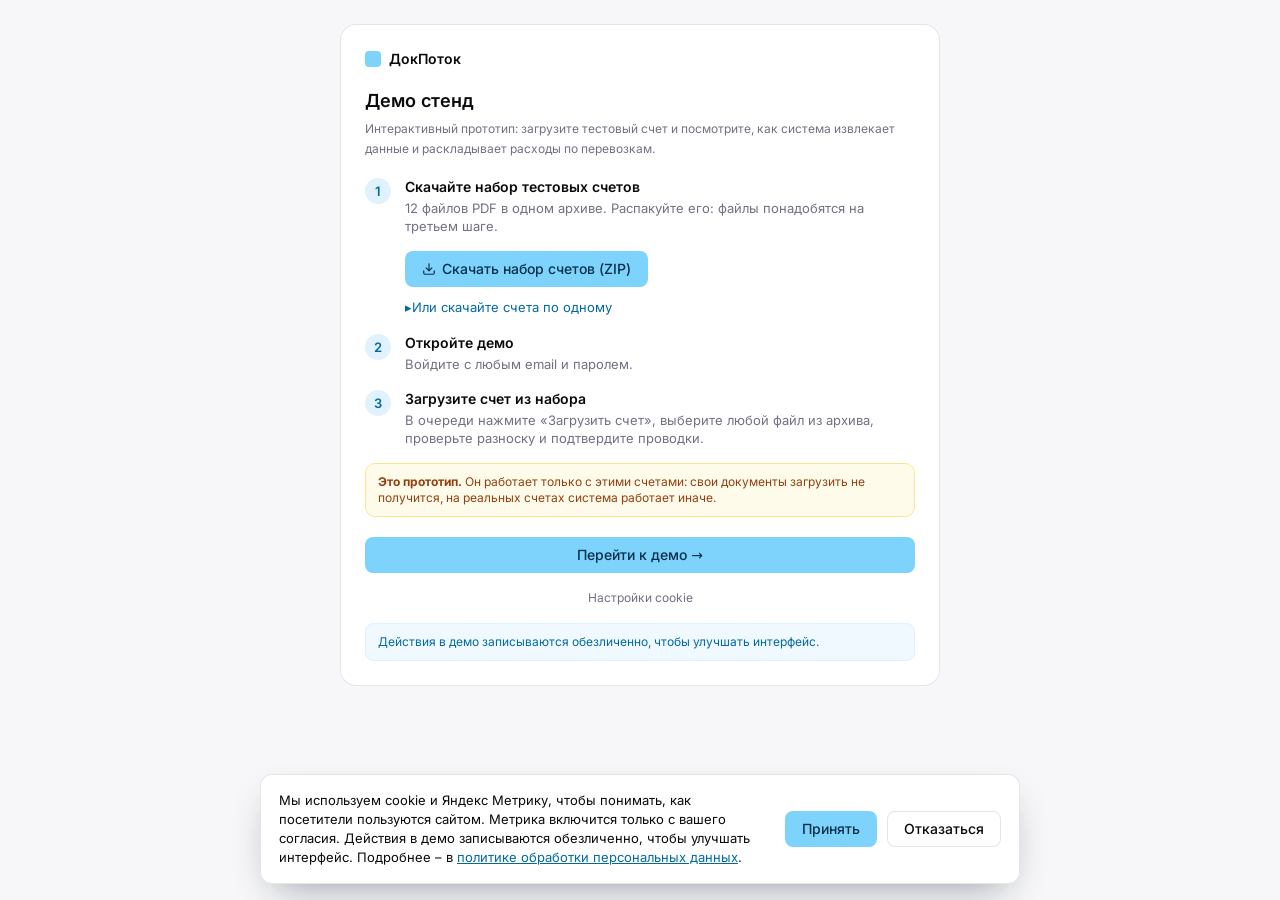
<file: index.html>
<!doctype html>
<html lang="ru">
<head>
<meta charset="utf-8">
<meta name="viewport" content="width=device-width, initial-scale=1">
<meta name="robots" content="noindex, nofollow">
<title>ДокПоток – прототип</title>
<link rel="icon" href="data:image/svg+xml,%3Csvg xmlns='http://www.w3.org/2000/svg' viewBox='0 0 16 16'%3E%3Crect width='16' height='16' rx='4' fill='%237dd3fc'/%3E%3C/svg%3E">
<link rel="stylesheet" href="css/style.css">
</head>
<body>
<div id="app"></div>
<div id="modal-root"></div>
<div id="toast-root" aria-live="polite"></div>
<div id="cookie-root"></div>
<div id="researcher-root"></div>
<input type="file" id="file-input" multiple hidden>

<script src="vendor/xlsx.mini.min.js"></script>
<script src="js/config.js"></script>
<script src="data/docs.js"></script>
<script src="js/icons.js"></script>
<script src="js/log.js"></script>
<script src="js/analytics.js"></script>
<script src="js/app.js"></script>
</body>
</html>
</file>
<file: css/style.css>
@font-face{font-family:"Inter";font-weight:100 900;font-style:normal;font-display:swap;
  src:url("../fonts/inter-cyrillic-wght-normal.woff2") format("woff2-variations");
  unicode-range:U+0301,U+0400-045F,U+0490-0491,U+04B0-04B1,U+2116}
@font-face{font-family:"Inter";font-weight:100 900;font-style:normal;font-display:swap;
  src:url("../fonts/inter-latin-wght-normal.woff2") format("woff2-variations");
  unicode-range:U+0000-00FF,U+0131,U+0152-0153,U+02BB-02BC,U+02C6,U+02DA,U+02DC,U+2000-206F,U+20AC,U+2122,U+2191,U+2193,U+2212,U+2215,U+FEFF,U+FFFD}

:root{
  --bg:#f7f7f9; --fg:#0a0a0a; --muted:#717182; --border:rgba(0,0,0,.1);
  --input:#f3f3f5; --primary:#7dd3fc; --primary-h:#5fc6f8; --primary-fg:#082f49; --accent:#38bdf8;
  --ok-bg:#dcfce7; --ok-fg:#166534; --err-bg:#fee2e2; --err-fg:#b91c1c;
  --warn-bg:#e0f2fe; --warn-fg:#0369a1; --info-bg:#dbeafe; --info-fg:#1e40af; --neu-bg:#f1f5f9; --neu-fg:#475569;
}
*{box-sizing:border-box}
html,body{margin:0}
body{background:var(--bg);color:var(--fg);font:400 14px/20px "Inter",system-ui,-apple-system,"Segoe UI",Roboto,Arial,sans-serif;-webkit-font-smoothing:antialiased}
button,input{font:inherit;color:inherit}
button{cursor:pointer}
.ic{flex:none;display:block}
.mono{font-family:ui-monospace,SFMono-Regular,Menlo,Consolas,monospace;font-size:12px;color:var(--muted)}
.muted{color:var(--muted)}

/* ---------- кнопки ---------- */
.btn{display:inline-flex;align-items:center;justify-content:center;gap:6px;height:36px;padding:0 16px;border-radius:8px;border:1px solid transparent;font-weight:500;white-space:nowrap;background:var(--primary);color:var(--primary-fg);transition:background .12s}
.btn:hover{background:var(--primary-h)}
.btn.sm{height:32px;padding:0 12px}
.btn.outline{background:#fff;border-color:var(--border);color:var(--fg)}
.btn.outline:hover{background:#f6f6f8}
.btn.excel{color:#15803d;border-color:#bbf7d0}
.btn.excel:hover{background:#f0fdf4}
.btn.block{width:100%}
.btn:disabled{opacity:.55;cursor:default}
.btn:focus-visible,.tab:focus-visible,.icon-btn:focus-visible{outline:2px solid var(--accent);outline-offset:2px}
.icon-btn{display:inline-flex;align-items:center;justify-content:center;width:28px;height:28px;border-radius:8px;border:0;background:transparent;color:var(--fg)}
.icon-btn:hover{background:#f1f1f4}

/* ---------- бейджи ---------- */
.badge{display:inline-flex;align-items:center;gap:5px;padding:2px 8px;border-radius:6px;font-size:12px;line-height:16px;font-weight:500;white-space:nowrap}
.badge.ok{background:var(--ok-bg);color:var(--ok-fg)} .badge.err{background:var(--err-bg);color:var(--err-fg)}
.badge.warn{background:var(--warn-bg);color:var(--warn-fg)} .badge.info{background:var(--info-bg);color:var(--info-fg)}
.badge.neu{background:var(--neu-bg);color:var(--neu-fg)}
.spin{width:10px;height:10px;border-radius:50%;border:2px solid currentColor;border-right-color:transparent;animation:rot .8s linear infinite}
@keyframes rot{to{transform:rotate(360deg)}}

/* ---------- каркас приложения ---------- */
.app{max-width:1024px;margin:16px auto;background:#fff;border:1px solid var(--border);border-radius:16px;overflow:hidden}
.app-header{display:flex;align-items:center;border-bottom:1px solid var(--border);height:45px}
.logo{display:flex;align-items:center;gap:8px;padding:0 16px;height:100%;border-right:1px solid var(--border);font-weight:600}
.logo i{width:16px;height:16px;border-radius:4px;background:var(--primary);display:block}
.tabs{display:flex;padding:0 8px;flex:1;align-self:stretch;align-items:flex-end}
.tab{height:40px;padding:0 16px;border:0;border-bottom:2px solid transparent;background:none;font-size:12px;line-height:16px;font-weight:500;color:var(--muted);margin-bottom:-1px}
.tab:hover{color:var(--fg)}
.tab.active{color:var(--fg);border-bottom-color:var(--accent)}
.user{display:flex;align-items:center;gap:12px;padding:0 16px;font-size:12px;color:var(--muted)}
.app-body{padding:16px}
.page-title{font-size:14px;font-weight:500;margin:4px 0 16px}

.metrics{display:grid;grid-template-columns:repeat(4,1fr);gap:12px;margin-bottom:16px}
.metric{border:1px solid var(--border);border-radius:14px;padding:16px;display:flex;flex-direction:column;gap:2px}
.metric span{font-size:12px;line-height:16px;color:var(--muted)}
.metric b{font-size:24px;line-height:30px;font-weight:600;color:var(--fg)}

.panel{border:1px solid var(--border);border-radius:14px;overflow:hidden;margin-bottom:16px;background:#fff}
.panel-head{display:flex;align-items:center;justify-content:space-between;padding:0 16px;height:56px;border-bottom:1px solid var(--border)}
.panel-head h3,.panel-title{margin:0;font-size:14px;font-weight:500}
.panel-actions{display:flex;gap:12px;align-items:center}
.dz-inline{display:flex;align-items:center;gap:8px;height:32px;padding:0 12px;border:1px dashed rgba(0,0,0,.25);border-radius:8px;font-size:12px;color:var(--muted);background:#fff;cursor:pointer}
.dz-inline u{text-underline-offset:2px}
.dz-inline.drag,.dropzone.drag{border-color:var(--accent);background:#f0f9ff}

table{border-collapse:collapse;width:100%}
.q-table{table-layout:fixed}
.q-table th{font-weight:500;text-align:left;padding:14px 8px;font-size:14px}
.q-table td{padding:0 8px;height:49px;border-top:1px solid var(--border)}
.q-table th:first-child,.q-table td:first-child{padding-left:8px}
.q-table td.num,.q-table th.num{text-align:center}
.q-table tbody tr:first-child td{border-top:1px solid var(--border)}
.q-table .sum{font-weight:500}
.q-table .actions{display:flex;gap:8px;align-items:center;justify-content:flex-start}
.q-table tr.new td{animation:flash 1.6s ease-out}
@keyframes flash{from{background:#f0f9ff}to{background:transparent}}

/* ---------- аналитика ---------- */
.chart{display:flex;align-items:flex-end;gap:8px;height:96px;padding:0 16px 16px}
.chart .col{flex:1;display:flex;flex-direction:column;align-items:center;justify-content:flex-end;gap:4px;font-size:10px;color:var(--muted)}
.chart .bar{width:100%;background:var(--primary);border-radius:3px 3px 0 0}
.chart .col span{line-height:12px}
.panel-pad{padding:16px 16px 0}
.an-table th{font-weight:500;text-align:left;padding:12px 8px;font-size:14px}
.an-table td{padding:0 8px;height:37px;border-top:1px solid var(--border);color:var(--muted)}
.an-table td:first-child{color:var(--fg)} .an-table td.b{color:var(--fg);font-weight:500}
.an-table th:first-child,.an-table td:first-child{padding-left:16px}

/* ---------- настройки ---------- */
.subtabs{display:flex;border-bottom:1px solid var(--border);margin-bottom:16px}
.subtabs .tab{margin-bottom:-1px}
.hint{font-size:12px;color:var(--muted);margin:-4px 0 12px}
.card{border:1px solid var(--border);border-radius:14px;padding:16px;margin-bottom:12px;background:#fff}
.card h4{margin:0;font-size:14px;font-weight:500}
.card p{margin:0 0 12px;font-size:12px;line-height:16px;color:var(--muted)}
.dropzone{border:1.5px dashed rgba(0,0,0,.18);border-radius:10px;height:100px;display:flex;flex-direction:column;align-items:center;justify-content:center;gap:2px;font-size:12px;color:var(--muted);cursor:pointer;margin-bottom:12px;text-align:center}
.dropzone .ic{margin-bottom:6px}
.dropzone a{color:#0284c7;text-decoration:underline;text-underline-offset:2px}
.dropzone small{font-size:11px;opacity:.85}
.dropzone.done{border-style:solid;border-color:#bbf7d0;background:#f0fdf4;color:#166534}
.form-card{border:1px solid var(--border);border-radius:14px;margin-bottom:16px;overflow:hidden}
.form-card>h4{margin:0;padding:0 20px;height:48px;line-height:48px;font-size:14px;font-weight:500;border-bottom:1px solid var(--border)}
.form-body{padding:16px 20px 20px}
.grid2{display:grid;grid-template-columns:1fr 1fr;gap:16px}
.field label{display:block;font-size:12px;line-height:16px;font-weight:500;margin-bottom:6px}
.field+.field{margin-top:0}
.field{margin-bottom:14px}
.grid2 .field{margin-bottom:0} .grid2{margin-bottom:14px}
.input{width:100%;height:36px;border:1px solid transparent;border-radius:8px;background:var(--input);padding:0 12px;outline:none}
.input::placeholder{color:#8b8b99}
.input:focus{border-color:var(--accent);background:#fff;box-shadow:0 0 0 3px rgba(56,189,248,.2)}
.input-wrap{position:relative}
.input-wrap .icon-btn{position:absolute;right:4px;top:4px;color:var(--muted)}
.checks{border-top:1px solid var(--border);padding-top:14px;display:flex;flex-direction:column;gap:12px}
.check{display:flex;align-items:center;gap:10px;cursor:pointer;user-select:none}
.check input{appearance:none;width:14px;height:14px;border-radius:3px;border:1px solid #c4c4cc;background:#fff;margin:0;display:grid;place-items:center;flex:none}
.check input:checked{background:var(--accent);border-color:var(--accent)}
.check input:checked::after{content:"";width:8px;height:4px;border:2px solid #fff;border-top:0;border-right:0;transform:rotate(-45deg) translate(1px,-1px)}
.check input:focus-visible{outline:2px solid var(--accent);outline-offset:2px}
.save-row{display:flex;justify-content:flex-end}

/* ---------- вход ---------- */
.login-wrap{min-height:100vh;display:grid;place-items:center;padding:24px}
.login{width:384px;max-width:100%;background:#fff;border:1px solid var(--border);border-radius:16px;padding:24px}
.login .logo{border:0;padding:0;height:auto;margin-bottom:20px}
.login h1{font-size:18px;line-height:24px;font-weight:600;margin:0 0 6px}
.login .sub{font-size:12px;color:var(--muted);margin:0 0 18px}
.login .field{margin-bottom:14px}
.login .btn{margin-top:6px}
.forgot{display:block;text-align:center;font-size:12px;color:var(--muted);margin:14px 0;background:none;border:0;width:100%}
.demo-note{background:#f0f9ff;border:1px solid #e0f2fe;border-radius:8px;padding:10px 12px;font-size:12px;line-height:16px;color:#0369a1}

/* ---------- модальное окно ---------- */
.overlay{position:fixed;inset:0;background:rgba(0,0,0,.46);overflow:auto;display:flex;padding:32px 16px;z-index:50}
.modal{margin:auto;width:1024px;max-width:100%;background:#fff;border-radius:16px;box-shadow:0 24px 60px rgba(0,0,0,.28)}
.modal.wide{width:1200px}
.m-head{display:flex;align-items:center;justify-content:space-between;padding:20px 20px 0}
.m-title{display:flex;align-items:baseline;gap:6px;min-width:0}
.m-title b{font-weight:600;white-space:nowrap}
.m-title span{font-size:12px;color:var(--muted);white-space:nowrap;overflow:hidden;text-overflow:ellipsis}
.m-right{display:flex;align-items:center;gap:12px}
.chip{background:var(--neu-bg);border-radius:6px;padding:2px 8px;font-size:12px;line-height:16px;color:var(--neu-fg);font-weight:500}
.m-tabs{display:flex;padding:8px 12px 0;border-bottom:1px solid var(--border)}
.m-tabs .tab{margin-bottom:-1px}
.tab[aria-disabled="true"]{opacity:.45;cursor:not-allowed}
.m-body{padding:20px}
.cols{display:grid;grid-template-columns:1fr 1fr;gap:20px}
.sec-title{font-size:14px;font-weight:500;margin:4px 0 12px}
.file-card{display:flex;align-items:center;gap:12px;border:1px solid var(--border);border-radius:12px;padding:12px;margin-bottom:12px}
.file-ico{width:36px;height:36px;border-radius:8px;background:#fee2e2;color:#dc2626;font-weight:700;font-size:11px;display:grid;place-items:center;flex:none}
.file-card b{display:block;font-weight:500;overflow:hidden;text-overflow:ellipsis;white-space:nowrap}
.file-card small{display:block;font-size:12px;line-height:16px;color:var(--muted)}
.fc-text{min-width:0}
.box{display:flex;align-items:center;gap:10px;border-radius:12px;padding:10px 14px;margin-bottom:12px;font-size:12px;line-height:16px}
.box b{display:block;font-weight:600;font-size:12px}
.box.ok{background:#f0fdf4;border:1px solid #bbf7d0;color:#16a34a} .box.ok b{color:#166534}
.box.err{background:#fef2f2;border:1px solid #fecaca;color:#dc2626} .box.err b{color:#991b1b}
.box.load{background:#f8fafc;border:1px solid var(--border);color:var(--muted)} .box.load b{color:var(--fg)}
.bar-track{height:4px;border-radius:2px;background:#e5e7eb;overflow:hidden;margin-top:6px;width:200px}
.bar-track i{display:block;height:100%;width:40%;background:var(--accent);border-radius:2px;animation:slide 1.1s ease-in-out infinite}
@keyframes slide{0%{margin-left:-40%}100%{margin-left:100%}}
.obj-card{border:1px solid var(--border);border-radius:12px;padding:12px 16px;margin-bottom:12px}
.obj-card span{display:block;font-size:12px;line-height:16px;color:var(--muted)}
.obj-card b{display:block;font-size:20px;line-height:30px;font-weight:600;margin:2px 0}
.fields{border:1px solid var(--border);border-radius:12px;overflow:hidden}
.frow{display:flex;justify-content:space-between;align-items:center;height:37px;padding:0 16px;font-size:12px;border-top:1px solid var(--border)}
.frow:first-child{border-top:0}
.frow span{color:var(--muted)} .frow b{font-weight:500;display:flex;align-items:center;gap:10px}
.dot{width:8px;height:8px;border-radius:50%;background:#4ade80;flex:none}
.dot.low{background:#fbbf24}
.sk{display:inline-block;height:10px;width:90px;border-radius:5px;background:linear-gradient(90deg,#eceff3,#f7f8fa,#eceff3);background-size:200% 100%;animation:sh 1.2s linear infinite}
@keyframes sh{to{background-position:-200% 0}}

.t-head{display:flex;align-items:center;gap:10px;margin:0 0 12px}
.banner{display:flex;align-items:flex-start;gap:8px;border-radius:12px;padding:10px 14px;font-size:12px;line-height:16px;margin-bottom:16px;background:#eff6ff;border:1px solid #bfdbfe;color:#1d4ed8}
.banner.ok{background:#f0fdf4;border-color:#bbf7d0;color:#166534}
.banner .ic{margin-top:1px}
.tbl-wrap{border:1px solid var(--border);border-radius:12px;overflow-x:auto;margin-bottom:16px}
.p-table{table-layout:fixed;min-width:1160px;font-size:13px}
.p-table th{font-weight:500;text-align:left;padding:14px 8px;height:62px;vertical-align:middle;line-height:18px;font-size:13px}
.p-table td{padding:0 2px;height:37px;border-top:1px solid var(--border)}
.p-table td.pad{padding:0 8px}
.cell{width:100%;height:30px;border:1px solid transparent;border-radius:6px;background:transparent;padding:0 6px;font-size:13px;outline:none;text-overflow:ellipsis}
.cell.mono{font-size:12px}
.cell:hover{background:#f6f6f8}
.cell:focus{border-color:var(--accent);background:#fff;box-shadow:0 0 0 2px rgba(56,189,248,.25)}
.cell:read-only{cursor:default}.cell:read-only:hover{background:transparent}.cell:read-only:focus{box-shadow:none;border-color:transparent}
.x-btn{width:28px;height:28px;border:0;border-radius:6px;background:none;color:#a1a1ad;display:grid;place-items:center}
.x-btn:hover{background:#fee2e2;color:#b91c1c}
.p-table tfoot td{background:#f4f4f6;font-weight:600;padding:0 8px;height:37px;border-top:2px solid var(--border)}
.m-actions{display:flex;gap:12px;align-items:center;flex-wrap:wrap}
.xlsx-chip{display:flex;align-items:center;gap:10px;border:1px solid var(--border);border-radius:10px;padding:6px 14px;background:#fff;text-align:left}
.xlsx-chip b{display:block;font-weight:500;font-size:13px;line-height:16px}
.xlsx-chip small{display:block;font-size:12px;line-height:16px;color:var(--muted)}
.xlsx-chip.ready{border-color:#bbf7d0;background:#f0fdf4;color:#15803d;cursor:pointer}
.xlsx-chip.ready:hover{background:#e7f9ee}
.xlsx-chip.ready small{color:#16a34a}

/* ---------- тосты ---------- */
#toast-root{position:fixed;left:0;right:0;bottom:24px;display:flex;flex-direction:column;align-items:center;gap:8px;pointer-events:none;z-index:200}
.toast{background:#0a0a0a;color:#fff;border-radius:10px;padding:10px 16px;font-size:13px;box-shadow:0 8px 24px rgba(0,0,0,.25);animation:tin .18s ease-out}
.toast.err{background:#b91c1c}
@keyframes tin{from{opacity:0;transform:translateY(8px)}to{opacity:1;transform:none}}

/* ---------- панель исследователя ---------- */
.rp{position:fixed;right:16px;bottom:16px;width:360px;max-height:calc(100vh - 32px);overflow:auto;background:#111827;color:#e5e7eb;border-radius:14px;padding:16px;z-index:300;font-size:12px;line-height:18px;box-shadow:0 12px 40px rgba(0,0,0,.4)}
.rp h4{margin:0 0 10px;font-size:13px;color:#fff;display:flex;justify-content:space-between}
.rp label{display:block;margin:8px 0 4px;color:#9ca3af}
.rp input{width:100%;height:30px;border-radius:6px;border:1px solid #374151;background:#1f2937;color:#fff;padding:0 8px}
.rp .row{display:flex;gap:6px;flex-wrap:wrap;margin-top:10px}
.rp button{height:28px;padding:0 10px;border-radius:6px;border:1px solid #374151;background:#1f2937;color:#e5e7eb;font-size:12px}
.rp button:hover{background:#374151}
.rp .m{display:grid;grid-template-columns:1fr auto;gap:2px 12px;margin-top:10px;border-top:1px solid #374151;padding-top:8px}
.rp .m b{color:#fff;text-align:right;font-weight:500}
.rp small{display:block;color:#9ca3af;margin-top:8px}

@media (max-width:820px){
  .metrics{grid-template-columns:repeat(2,1fr)} .cols{grid-template-columns:1fr}
  .q-table{table-layout:auto;min-width:760px} .panel{overflow-x:auto}
}

/* ---------- вступительный экран ---------- */
.login.intro{width:600px}
.steps{list-style:none;margin:0 0 16px;padding:0;display:flex;flex-direction:column;gap:16px}
.steps li{display:flex;gap:14px}
.steps .n{width:26px;height:26px;border-radius:50%;background:var(--warn-bg);color:var(--warn-fg);font-weight:600;font-size:13px;display:grid;place-items:center;flex:none;margin-top:1px}
.steps b{font-weight:600}
.steps p{margin:2px 0 10px;font-size:13px;line-height:18px;color:var(--muted)}
.steps li:not(:first-child) p{margin-bottom:0}
a.btn{text-decoration:none}
details{margin-top:10px;font-size:13px}
summary{cursor:pointer;color:#0369a1;list-style:none}
summary::-webkit-details-marker{display:none}
summary::before{content:"▸ ";display:inline-block;transition:transform .15s}
details[open] summary::before{transform:rotate(90deg)}
.files{margin:8px 0 0;padding:0;list-style:none;display:grid;grid-template-columns:1fr 1fr;gap:4px 16px}
.files a{color:var(--fg);text-decoration:none;display:flex;gap:6px;align-items:center;padding:3px 0;font-size:12px;overflow:hidden;text-overflow:ellipsis;white-space:nowrap}
.files a:hover{color:#0369a1}
.warn-note{background:#fffbeb;border:1px solid #fde68a;border-radius:10px;padding:10px 12px;font-size:12px;line-height:16px;color:#92400e;margin-bottom:14px}
.login.intro .demo-note{margin-top:14px}
.hint-bar{display:flex;align-items:center;gap:8px;background:#fffbeb;border:1px solid #fde68a;border-radius:12px;padding:10px 14px;font-size:12px;line-height:16px;color:#92400e;margin-bottom:16px}
.hint-bar a{color:#0369a1;font-weight:500;margin-left:auto;white-space:nowrap}
.dialog{margin:auto;width:460px;max-width:100%;background:#fff;border-radius:16px;box-shadow:0 24px 60px rgba(0,0,0,.28);padding:24px}
.dialog h3{margin:0 0 8px;font-size:16px;line-height:22px}
.dialog p{margin:0 0 16px;color:var(--muted);font-size:13px;line-height:19px}
.dialog .row{display:flex;gap:10px;flex-wrap:wrap}
.cookie{position:fixed;left:16px;right:16px;bottom:16px;max-width:760px;margin:0 auto;background:#fff;border:1px solid var(--border);border-radius:12px;box-shadow:0 16px 40px -16px rgba(14,26,43,.45);padding:16px 18px;display:flex;flex-wrap:wrap;gap:12px 20px;align-items:center;z-index:400}
.cookie p{margin:0;flex:1 1 360px;font-size:13px;line-height:19px}
.cookie a{color:#0369a1}
.cookie-btns{display:flex;gap:10px}
.banner a{color:inherit;font-weight:600;white-space:nowrap}
@media (max-width:640px){.files{grid-template-columns:1fr}.login.intro{padding:20px}}

.intro-wrap{padding-bottom:160px;align-content:start}
</file>
